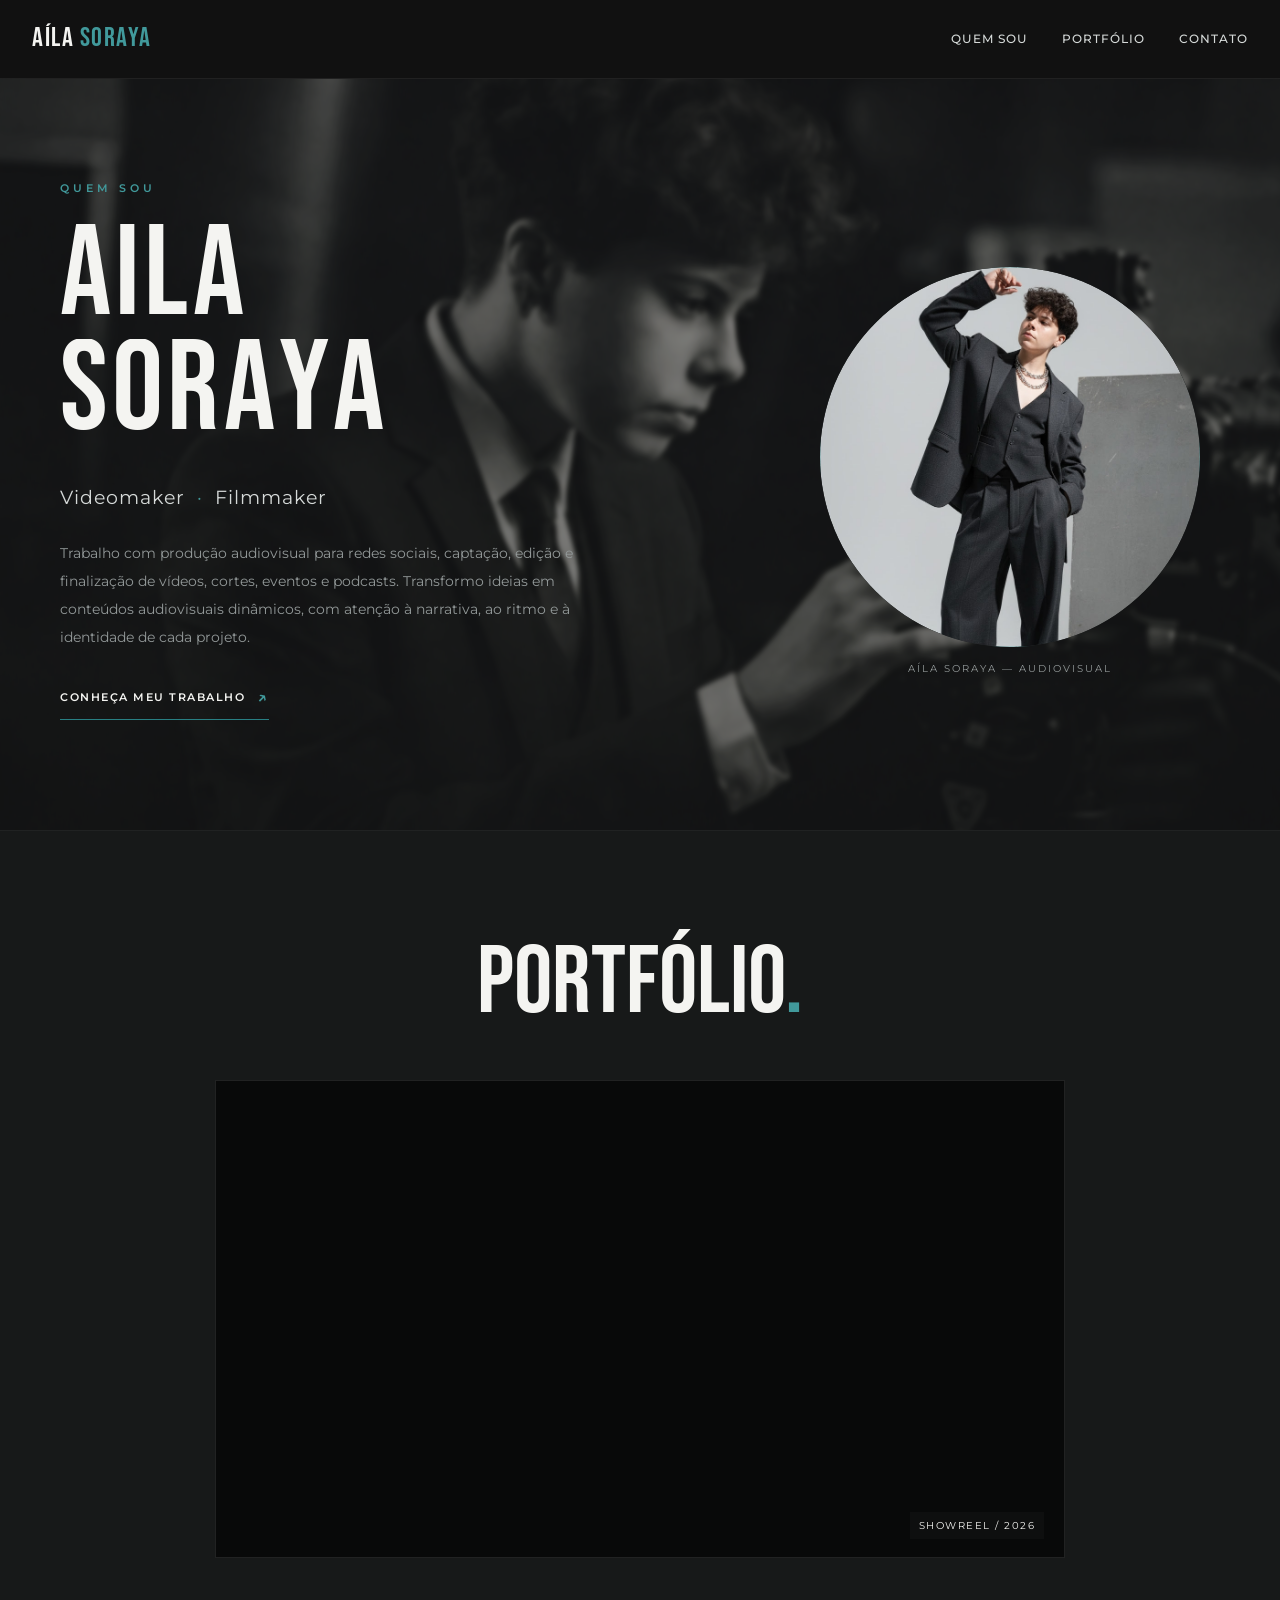
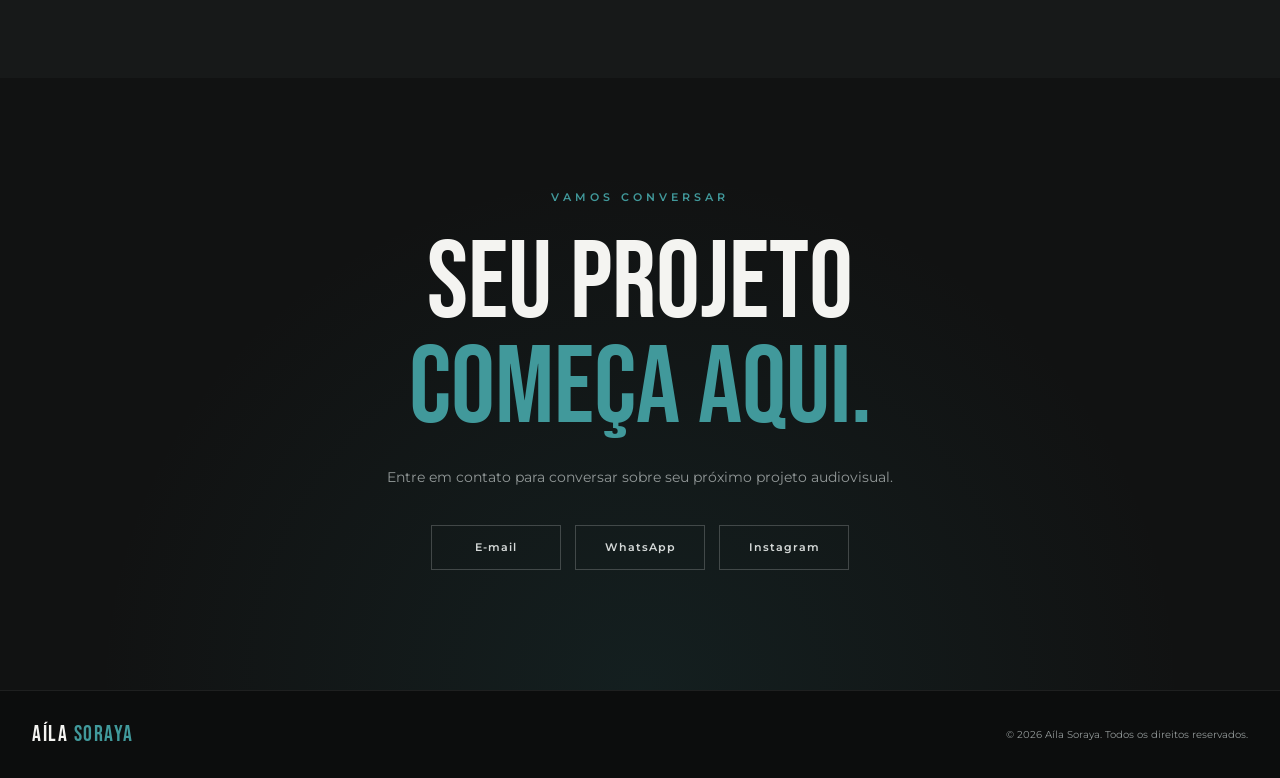
<file: index.html>
<!DOCTYPE html>
<html lang="pt-BR">
<head>
  <meta charset="UTF-8">
  <meta name="viewport" content="width=device-width, initial-scale=1">
  <meta name="theme-color" content="#111212">
  <meta name="description" content="Portfólio audiovisual de Aíla Soraya, videomaker e filmmaker.">

  <title>Aíla Soraya | Videomaker &amp; Filmmaker</title>

  <link rel="preconnect" href="https://fonts.googleapis.com">
  <link rel="preconnect" href="https://fonts.gstatic.com" crossorigin>
  <link href="https://fonts.googleapis.com/css2?family=Bebas+Neue&family=Montserrat:wght@300;400;500;600;700&display=swap" rel="stylesheet">

  <link rel="stylesheet" href="./Css/Style.css">
</head>

<body>
  <header class="site-header">
    <nav class="nav-container" aria-label="Navegação principal">
      <a href="#inicio" class="logo">AÍLA <span>SORAYA</span></a>

      <div class="nav-links">
        <a href="#inicio">Quem sou</a>
        <a href="#portfolio">Portfólio</a>
        <a href="#contato">Contato</a>
      </div>
    </nav>
  </header>

  <main>
    <section id="inicio" class="about">
      <div class="about-background" aria-hidden="true"></div>

      <div class="section-container">
        <p class="section-label reveal-item">QUEM SOU</p>

        <div class="about-grid">
          <div class="about-text">
            <h1 class="hero-name" aria-label="Aíla Soraya">
              <span class="name-line" aria-hidden="true">
                <span class="name-word" data-word="Aíla">Aíla</span>
              </span>
              <span class="name-line" aria-hidden="true">
                <span class="name-word" data-word="Soraya">Soraya</span>
              </span>
            </h1>

            <p class="subtitle reveal-item">
              Videomaker <span>·</span> Filmmaker
            </p>

            <p class="description reveal-item">
              Trabalho com produção audiovisual para redes sociais,
              captação, edição e finalização de vídeos, cortes,
              eventos e podcasts. Transformo ideias em conteúdos
              audiovisuais dinâmicos, com atenção à narrativa,
              ao ritmo e à identidade de cada projeto.
            </p>

            <a href="#portfolio" class="text-link reveal-item">
              CONHEÇA MEU TRABALHO <span>↗</span>
            </a>
          </div>

          <div class="about-image reveal-item">
            <div class="portrait-frame">
              <img
                src="./Fotos/soraya-perfil.jpg"
                alt="Retrato de Aíla Soraya"
                loading="eager"
              >
            </div>

            <p class="image-caption">AÍLA SORAYA — AUDIOVISUAL</p>
          </div>
        </div>
      </div>
    </section>

    <section id="portfolio" class="portfolio">
      <div class="section-container">
        <h2 class="section-title portfolio-heading reveal-item">
          Portfólio<span>.</span>
        </h2>

        <div class="portfolio-grid">
          <article class="project reveal-item">
            <button
              type="button"
              class="project-video"
              onclick="abrirPlayerGrande()"
              aria-label="Assistir ao demoreel em tamanho ampliado"
            >
              <iframe
                class="video-clicavel"
                src="https://www.youtube.com/embed/lMs--LQYMFQ?autoplay=1&amp;mute=1&amp;loop=1&amp;playlist=lMs--LQYMFQ&amp;controls=0&amp;playsinline=1&amp;rel=0"
                title="Demoreel de Aíla Soraya"
                loading="lazy"
                allow="autoplay; encrypted-media; picture-in-picture"
                tabindex="-1"
              ></iframe>

              <span class="video-hover">
                <span class="play-icon">▶</span>
                <span class="play-label">ASSISTIR DEMOREEL</span>
              </span>

              <span class="video-index">SHOWREEL / 2026</span>
            </button>
          </article>
        </div>
      </div>
    </section>

    <section id="contato" class="contact">
      <div class="section-container contact-content">
        <p class="section-label reveal-item">VAMOS CONVERSAR</p>

        <h2 class="contact-title reveal-item">
          Seu projeto<br>
          <span>começa aqui.</span>
        </h2>

        <p class="contact-text reveal-item">
          Entre em contato para conversar sobre seu próximo projeto audiovisual.
        </p>

        <div class="contact-links reveal-item">
          <a href="mailto:ailagaraneesh@gmail.com">E-mail</a>

          <a
            href="https://wa.me/5511977682658"
            target="_blank"
            rel="noopener noreferrer"
          >WhatsApp</a>

          <a
            href="https://www.instagram.com/ailasoraya/"
            target="_blank"
            rel="noopener noreferrer"
          >Instagram</a>
        </div>
      </div>
    </section>
  </main>

  <footer class="site-footer">
    <div class="footer-content">
      <a href="#inicio" class="footer-logo">
        AÍLA <span>SORAYA</span>
      </a>

      <p>
        © <span id="ano"></span> Aíla Soraya. Todos os direitos reservados.
      </p>
    </div>
  </footer>

  <div
    id="playerGrandeOverlay"
    class="video-overlay"
    aria-hidden="true"
    onclick="fecharPlayerGrande(event)"
  >
    <div
      class="video-modal-container"
      role="dialog"
      aria-modal="true"
      aria-label="Demoreel ampliado"
    >
      <button
        type="button"
        class="btn-fechar-modal"
        onclick="fecharPlayerGrande(event)"
        aria-label="Fechar vídeo"
      >×</button>

      <iframe
        id="videoExpandido"
        src=""
        title="Demoreel de Aíla Soraya"
        allow="autoplay; encrypted-media; picture-in-picture; fullscreen"
        allowfullscreen
      ></iframe>
    </div>
  </div>

  <script>
    const videoYouTube = "lMs--LQYMFQ";
    const overlay = document.getElementById("playerGrandeOverlay");
    const videoModal = document.getElementById("videoExpandido");

    function abrirPlayerGrande() {
      videoModal.src =
        "https://www.youtube.com/embed/" +
        videoYouTube +
        "?autoplay=1&controls=1&playsinline=1&rel=0&fs=1";

      overlay.classList.add("is-open");
      overlay.setAttribute("aria-hidden", "false");
      document.body.classList.add("modal-aberto");
    }

    function fecharPlayerGrande(event) {
      if (
        event &&
        event.target !== overlay &&
        !event.target.closest(".btn-fechar-modal")
      ) {
        return;
      }

      overlay.classList.remove("is-open");
      overlay.setAttribute("aria-hidden", "true");
      videoModal.src = "";
      document.body.classList.remove("modal-aberto");
    }

    document.addEventListener("keydown", function(event) {
      if (
        event.key === "Escape" &&
        overlay.classList.contains("is-open")
      ) {
        fecharPlayerGrande({ target: overlay });
      }
    });

    document.getElementById("ano").textContent =
      new Date().getFullYear();

    /* ANIMAÇÕES DE ENTRADA */
    const elementosReveal =
      document.querySelectorAll(".reveal-item");

    if ("IntersectionObserver" in window) {
      const observador = new IntersectionObserver(
        (entradas, observer) => {
          entradas.forEach((entrada) => {
            if (entrada.isIntersecting) {
              entrada.target.classList.add("is-visible");
              observer.unobserve(entrada.target);
            }
          });
        },
        { threshold: 0.12 }
      );

      elementosReveal.forEach((elemento) => {
        observador.observe(elemento);
      });
    } else {
      elementosReveal.forEach((elemento) => {
        elemento.classList.add("is-visible");
      });
    }

    /* NOME ANIMADO LETRA POR LETRA */
    const palavrasNome =
      document.querySelectorAll(".name-word");

    palavrasNome.forEach((palavra, indicePalavra) => {
      const texto = palavra.dataset.word;
      palavra.textContent = "";

      [...texto].forEach((letra, indiceLetra) => {
        const span = document.createElement("span");

        span.className = "name-letter";
        span.textContent = letra;

        span.style.setProperty(
          "--letter-delay",
          `${0.35 + indicePalavra * 0.45 + indiceLetra * 0.075}s`
        );

        span.setAttribute("aria-hidden", "true");
        palavra.appendChild(span);
      });

      palavra.classList.add("name-word-animated");
    });

    window.addEventListener("load", () => {
      document.body.classList.add("page-loaded");
    });
  </script>
</body>
</html>
</file>
<file: Css/Style.css>
/* ========================================
   AÍLA SORAYA — PORTFÓLIO AUDIOVISUAL
   ======================================== */

@import url('https://fonts.googleapis.com/css2?family=Bebas+Neue&family=Montserrat:wght@300;400;500;600;700&display=swap');

/* VARIÁVEIS */
:root {
  --preto: #111212;
  --preto-suave: #171919;
  --cinza-escuro: #252929;
  --cinza: #929898;
  --cinza-claro: #d5d9d8;
  --branco: #f4f4f1;
  --agua: #287f83;
  --agua-claro: #41999b;

  --fonte-titulo: 'Bebas Neue', sans-serif;
  --fonte-texto: 'Montserrat', sans-serif;

  --transicao: 0.35s ease;
}

/* RESET */
* {
  box-sizing: border-box;
  margin: 0;
  padding: 0;
}

html {
  scroll-behavior: smooth;
  scroll-padding-top: 90px;
}

body {
  min-width: 320px;
  background: var(--preto);
  color: var(--branco);
  font-family: var(--fonte-texto);
  font-size: 15px;
  line-height: 1.7;
  overflow-x: hidden;
}

body.modal-aberto {
  overflow: hidden;
}

img,
iframe {
  max-width: 100%;
}

a {
  color: inherit;
  text-decoration: none;
}

button {
  font: inherit;
}

button:focus-visible,
a:focus-visible {
  outline: 2px solid var(--agua-claro);
  outline-offset: 5px;
}

/* CONTAINER */
.section-container {
  width: min(1160px, calc(100% - 64px));
  margin-inline: auto;
}

/* MENU */
.site-header {
  position: sticky;
  top: 0;
  z-index: 100;
  width: 100%;
  background: rgba(17, 18, 18, 0.94);
  border-bottom: 1px solid rgba(255, 255, 255, 0.07);
  backdrop-filter: blur(14px);
}

.nav-container {
  width: min(1320px, calc(100% - 64px));
  min-height: 78px;
  margin-inline: auto;
  display: flex;
  align-items: center;
  justify-content: space-between;
  gap: 30px;
}

.logo,
.footer-logo {
  font-family: var(--fonte-titulo);
  font-size: 27px;
  letter-spacing: 1.5px;
  white-space: nowrap;
}

.logo span,
.footer-logo span {
  color: var(--agua-claro);
}

.nav-links {
  display: flex;
  align-items: center;
  gap: 34px;
}

.nav-links a {
  color: var(--cinza-claro);
  font-size: 12px;
  font-weight: 500;
  letter-spacing: 1px;
  text-transform: uppercase;
  transition: color var(--transicao);
}

.nav-links a:hover {
  color: var(--agua-claro);
}

/* ETIQUETAS DE SEÇÃO */
.section-label {
  margin-bottom: 26px;
  color: var(--agua-claro);
  font-size: 11px;
  font-weight: 600;
  letter-spacing: 4px;
  text-transform: uppercase;
}

/* QUEM SOU */
.about {
  position: relative;
  isolation: isolate;
  min-height: 650px;
  padding: 100px 0 110px;
  display: flex;
  align-items: center;
  overflow: hidden;
}

.about-background {
  position: absolute;
  inset: -8px;
  z-index: -1;
  pointer-events: none;
  overflow: hidden;
  background-image:
    linear-gradient(
      90deg,
      rgba(17, 18, 18, 0.58) 0%,
      rgba(17, 18, 18, 0.40) 52%,
      rgba(17, 18, 18, 0.48) 100%
    ),
    url("../Fotos/soraya-fundo.jpg");
  background-position: center, center 35%;
  background-size: cover, cover;
  background-repeat: no-repeat;
  filter: blur(2px);
  opacity: 0.9;
  transform: scale(1.015);
}

.about-grid {
  display: grid;
  grid-template-columns: minmax(0, 1.15fr) minmax(280px, 0.85fr);
  align-items: center;
  gap: clamp(45px, 8vw, 110px);
}

.about-text {
  min-width: 0;
}

.hero-name {
  margin: 0 0 20px;
  font-family: var(--fonte-titulo);
  font-size: clamp(76px, 10vw, 140px);
  font-weight: 400;
  line-height: 0.82;
  letter-spacing: 1px;
  text-transform: uppercase;
}

.name-line {
  display: block;
  overflow: hidden;
  padding-bottom: 0.08em;
}

.name-word {
  display: inline-block;
}

.name-letter {
  display: inline-block;
  opacity: 0;
  transform: translateY(100%);
}

.page-loaded .name-letter {
  animation: letraEntrada 0.65s cubic-bezier(0.2, 0.7, 0.2, 1) forwards;
  animation-delay: var(--letter-delay, 0s);
}

.hero-name .name-letter {
  margin-right: 0.025em;
}

@keyframes letraEntrada {
  to {
    opacity: 1;
    transform: translateY(0);
  }
}

.subtitle {
  margin-top: 28px;
  color: var(--cinza-claro);
  font-size: clamp(15px, 1.5vw, 19px);
  font-weight: 400;
  letter-spacing: 1px;
}

.subtitle span {
  padding-inline: 6px;
  color: var(--agua-claro);
}

.description {
  max-width: 560px;
  margin-top: 25px;
  color: var(--cinza);
  font-size: 14px;
  line-height: 2;
}

.text-link {
  display: inline-flex;
  align-items: center;
  gap: 12px;
  margin-top: 32px;
  padding-bottom: 7px;
  border-bottom: 1px solid var(--agua);
  color: var(--branco);
  font-size: 11px;
  font-weight: 600;
  letter-spacing: 1.5px;
  transition:
    color var(--transicao),
    border-color var(--transicao);
}

.text-link span {
  color: var(--agua-claro);
  font-size: 17px;
  transition: transform var(--transicao);
}

.text-link:hover {
  color: var(--agua-claro);
  border-color: var(--agua-claro);
}

.text-link:hover span {
  transform: translate(3px, -3px);
}

/* FOTO DE PERFIL */
.about-image {
  width: 100%;
  max-width: 420px;
  justify-self: end;
}

.portrait-frame {
  position: relative;
  overflow: hidden;
  width: 100%;
  aspect-ratio: 4 / 5;
  background: var(--cinza-escuro);
}

.portrait-frame::after {
  position: absolute;
  inset: 0;
  border: 1px solid rgba(65, 153, 155, 0.28);
  content: "";
  pointer-events: none;
}

.portrait-frame img {
  display: block;
  width: 100%;
  height: 100%;
  object-fit: cover;
  object-position: center;
}

.image-caption {
  margin-top: 13px;
  color: var(--cinza);
  font-size: 10px;
  letter-spacing: 2px;
  text-align: right;
}

/* PORTFÓLIO */
.portfolio {
  padding: 105px 0 120px;
  background: var(--preto-suave);
  border-top: 1px solid rgba(255, 255, 255, 0.04);
}

#portfolio .section-container > .portfolio-heading,
#portfolio .section-title {
  display: block;
  width: 100%;
  margin: 0 auto 48px;
  color: var(--branco);
  font-family: var(--fonte-titulo);
  font-size: clamp(58px, 8vw, 96px);
  font-weight: 400;
  line-height: 1;
  text-align: center !important;
}

.section-title span {
  color: var(--agua-claro);
}

.portfolio-grid {
  display: grid;
  grid-template-columns: minmax(0, 1fr);
  width: 100%;
}

.project {
  min-width: 0;
}

.project-video {
  position: relative;
  display: block;
  overflow: hidden;
  width: 100%;
  aspect-ratio: 16 / 9;
  padding: 0;
  border: 1px solid rgba(255, 255, 255, 0.1);
  background: #080909;
  color: var(--branco);
  cursor: pointer;
  text-align: left;
}

.project-video iframe {
  position: absolute;
  inset: 0;
  width: 100%;
  height: 100%;
  border: 0;
  pointer-events: none;
}

.video-hover {
  position: absolute;
  inset: 0;
  display: flex;
  flex-direction: column;
  align-items: center;
  justify-content: center;
  gap: 15px;
  background: rgba(8, 9, 9, 0.18);
  opacity: 0;
  transition:
    opacity var(--transicao),
    background var(--transicao);
}

.project-video:hover .video-hover,
.project-video:focus-visible .video-hover {
  background: rgba(8, 9, 9, 0.48);
  opacity: 1;
}

.play-icon {
  display: grid;
  width: 66px;
  height: 66px;
  place-items: center;
  padding-left: 4px;
  border: 1px solid rgba(255, 255, 255, 0.8);
  border-radius: 50%;
  color: white;
  font-size: 20px;
  transition:
    color var(--transicao),
    background var(--transicao),
    transform var(--transicao);
}

.project-video:hover .play-icon {
  transform: scale(1.06);
  background: var(--agua);
  border-color: var(--agua);
}

.play-label {
  font-size: 11px;
  font-weight: 600;
  letter-spacing: 2px;
}

.video-index {
  position: absolute;
  right: 20px;
  bottom: 18px;
  padding: 5px 9px;
  background: rgba(17, 18, 18, 0.72);
  color: var(--branco);
  font-size: 10px;
  letter-spacing: 1.5px;
}

/* PLAYER AMPLIADO */
.video-overlay {
  position: fixed;
  inset: 0;
  z-index: 1000;
  display: none;
  align-items: center;
  justify-content: center;
  padding: 30px;
  background: rgba(0, 0, 0, 0.92);
}

.video-overlay.is-open {
  display: flex;
}

.video-modal-container {
  position: relative;
  width: min(1100px, 100%);
  aspect-ratio: 16 / 9;
  background: #000;
  box-shadow: 0 20px 90px rgba(0, 0, 0, 0.55);
}

#videoExpandido {
  display: block;
  width: 100%;
  height: 100%;
  border: 0;
}

.btn-fechar-modal {
  position: absolute;
  top: -48px;
  right: 0;
  display: grid;
  width: 40px;
  height: 40px;
  place-items: center;
  border: 1px solid rgba(255, 255, 255, 0.25);
  border-radius: 50%;
  background: var(--preto-suave);
  color: var(--branco);
  font-size: 27px;
  line-height: 1;
  cursor: pointer;
  transition:
    background var(--transicao),
    border-color var(--transicao);
}

.btn-fechar-modal:hover {
  border-color: var(--agua-claro);
  background: var(--agua);
}

/* CONTATO */
.contact {
  padding: 110px 0 120px;
  background:
    radial-gradient(
      ellipse at 50% 100%,
      rgba(40, 127, 131, 0.12),
      transparent 60%
    ),
    var(--preto);
}

.contact-content {
  text-align: center;
}

.contact-content .section-label {
  margin-bottom: 25px;
}

.contact-title {
  font-family: var(--fonte-titulo);
  font-size: clamp(64px, 9vw, 110px);
  font-weight: 400;
  line-height: 0.95;
}

.contact-title span {
  color: var(--agua-claro);
}

.contact-text {
  max-width: 550px;
  margin: 25px auto 0;
  color: var(--cinza);
  font-size: 14px;
}

.contact-links {
  display: flex;
  flex-wrap: wrap;
  align-items: center;
  justify-content: center;
  gap: 14px;
  margin-top: 35px;
}

.contact-links a {
  min-width: 130px;
  padding: 12px 22px;
  border: 1px solid rgba(255, 255, 255, 0.2);
  color: var(--cinza-claro);
  font-size: 11px;
  font-weight: 600;
  letter-spacing: 1px;
  transition:
    color var(--transicao),
    border-color var(--transicao),
    background var(--transicao);
}

.contact-links a:hover {
  border-color: var(--agua);
  background: var(--agua);
  color: white;
}

/* RODAPÉ */
.site-footer {
  padding: 25px 0;
  border-top: 1px solid rgba(255, 255, 255, 0.08);
  background: #0c0d0d;
}

.footer-content {
  display: flex;
  align-items: center;
  justify-content: space-between;
  gap: 20px;
  width: min(1320px, calc(100% - 64px));
  margin-inline: auto;
}

.footer-logo {
  font-size: 22px;
}

.footer-content p {
  color: var(--cinza);
  font-size: 10px;
  text-align: right;
}

/* ANIMAÇÕES DE ENTRADA */
.reveal-item {
  opacity: 0;
  transform: translateY(22px);
  transition:
    opacity 0.7s ease,
    transform 0.7s ease;
}

.reveal-item.is-visible {
  opacity: 1;
  transform: translateY(0);
}

/* ACESSIBILIDADE */
@media (prefers-reduced-motion: reduce) {
  html {
    scroll-behavior: auto;
  }

  *,
  *::before,
  *::after {
    animation-duration: 0.01ms !important;
    animation-iteration-count: 1 !important;
    transition-duration: 0.01ms !important;
  }

  .reveal-item {
    opacity: 1;
    transform: none;
  }

  .name-letter {
    opacity: 1;
    transform: none;
  }
}

/* TABLETS */
@media (max-width: 850px) {
  .section-container {
    width: min(100% - 44px, 680px);
  }

  .nav-container {
    width: calc(100% - 44px);
  }

  .about {
    padding: 80px 0 90px;
  }

  .about-grid {
    grid-template-columns: minmax(0, 1fr) minmax(220px, 0.75fr);
    gap: 35px;
  }

  .hero-name {
    font-size: clamp(65px, 10vw, 95px);
  }

  .description {
    font-size: 13px;
  }

  .portfolio {
    padding: 85px 0 95px;
  }
}

/* CELULARES */
@media (max-width: 600px) {
  html {
    scroll-padding-top: 75px;
  }

  .section-container {
    width: calc(100% - 36px);
  }

  .nav-container {
    width: calc(100% - 36px);
    min-height: 70px;
    gap: 16px;
  }

  .logo {
    font-size: 23px;
  }

  .nav-links {
    gap: 13px;
  }

  .nav-links a {
    font-size: 9px;
    letter-spacing: 0.4px;
  }

  .about {
    min-height: auto;
    padding: 65px 0 75px;
  }

  .about-grid {
    grid-template-columns: minmax(0, 1fr);
    gap: 38px;
  }

  .hero-name {
    font-size: clamp(76px, 18vw, 112px);
  }

  .subtitle {
    margin-top: 24px;
    font-size: 15px;
  }

  .description {
    margin-top: 20px;
    font-size: 13px;
    line-height: 1.9;
  }

  .about-image {
    width: min(100%, 380px);
    justify-self: center;
  }

  .image-caption {
    font-size: 9px;
  }

  .portfolio {
    padding: 70px 0 80px;
  }

  #portfolio .section-container > .portfolio-heading,
  #portfolio .section-title {
    margin-bottom: 32px;
    font-size: clamp(60px, 15vw, 78px);
    text-align: center !important;
  }

  .project-video {
    aspect-ratio: 16 / 9;
  }

  .video-hover {
    gap: 10px;
    opacity: 1;
    background: rgba(8, 9, 9, 0.15);
  }

  .play-icon {
    width: 48px;
    height: 48px;
    font-size: 15px;
  }

  .play-label {
    font-size: 9px;
    letter-spacing: 1px;
  }

  .video-index {
    right: 10px;
    bottom: 9px;
    font-size: 8px;
  }

  .video-overlay {
    padding: 14px;
  }

  .video-modal-container {
    width: 100%;
  }

  .btn-fechar-modal {
    top: -45px;
    width: 36px;
    height: 36px;
  }

  .contact {
    padding: 80px 0 85px;
  }

  .contact-title {
    font-size: clamp(64px, 15vw, 86px);
  }

  .contact-text {
    font-size: 13px;
  }

  .contact-links {
    gap: 10px;
  }

  .contact-links a {
    min-width: 110px;
    padding: 11px 15px;
  }

  .footer-content {
    flex-direction: column;
    gap: 8px;
    width: calc(100% - 36px);
    text-align: center;
  }

  .footer-content p {
    font-size: 9px;
    text-align: center;
  }
}

/* CELULARES MUITO PEQUENOS */
@media (max-width: 360px) {
  .nav-container {
    width: calc(100% - 24px);
  }

  .logo {
    font-size: 20px;
  }

  .nav-links {
    gap: 9px;
  }

  .nav-links a {
    font-size: 8px;
  }

  .hero-name {
    font-size: 70px;
  }
}


/* COMPATIBILIDADE COM O HTML ATUAL */
.about > .section-container {
  position: relative;
  z-index: 1;
  width: min(1160px, calc(100% - 64px));
  margin-inline: auto;
}

.about-image img {
  display: block;
  width: 100%;
  height: 100%;
  object-fit: cover;
  object-position: center 25%;
}

#portfolio .portfolio-heading {
  display: block;
  width: 100%;
  margin: 0 auto 48px;
  text-align: center !important;
}

#portfolio .portfolio-grid {
  width: 100%;
}

.about-text .subtitle {
  margin-top: 28px;
  color: var(--cinza-claro);
  font-size: clamp(15px, 1.5vw, 19px);
  line-height: 1.7;
}

.about-text .description {
  max-width: 560px;
  margin-top: 25px;
  color: var(--cinza);
  font-size: 14px;
  line-height: 2;
}

.video-overlay {
  display: none;
}

.video-overlay.is-open {
  display: flex;
}

#videoExpandido {
  display: block;
  width: 100%;
  height: 100%;
  border: 0;
}

@media (max-width: 850px) {
  .about > .section-container {
    width: calc(100% - 44px);
  }
}

@media (max-width: 600px) {
  .about > .section-container {
    width: calc(100% - 36px);
  }

  .about-grid {
    grid-template-columns: minmax(0, 1fr);
    gap: 38px;
  }

  .about-image {
    width: min(100%, 380px);
    justify-self: center;
  }

  #portfolio .portfolio-heading {
    margin-bottom: 32px;
  }
}

/* CORREÇÕES FINAIS PARA O HTML ATUAL */
/* A foto de perfil deve ser circular. */
.portrait-frame {
  width: min(100%, 380px);
  aspect-ratio: 1 / 1;
  margin-inline: auto;
  overflow: hidden;
  border-radius: 50%;
}

.portrait-frame img {
  display: block;
  width: 100%;
  height: 100%;
  aspect-ratio: 1 / 1;
  object-fit: cover;
  object-position: center 25%;
  border-radius: 50%;
}

.image-caption {
  text-align: center;
}

/* Portfólio com título centralizado e apenas um vídeo. */
#portfolio .portfolio-heading {
  display: block;
  width: 100%;
  margin: 0 auto 48px;
  text-align: center;
}

#portfolio .portfolio-grid {
  display: grid;
  grid-template-columns: minmax(0, 1fr);
  width: 100%;
  gap: 0;
}

#portfolio .project {
  width: min(100%, 850px);
  margin-inline: auto;
}

#portfolio .project-video {
  width: 100%;
  aspect-ratio: 16 / 9;
}

@media (max-width: 760px) {
  .about-grid {
    grid-template-columns: minmax(0, 1fr);
    gap: 38px;
  }

  .about-image {
    width: min(100%, 340px);
    justify-self: center;
  }

  .portrait-frame {
    width: min(100%, 320px);
  }

  #portfolio .project {
    width: 100%;
  }
}
</file>
